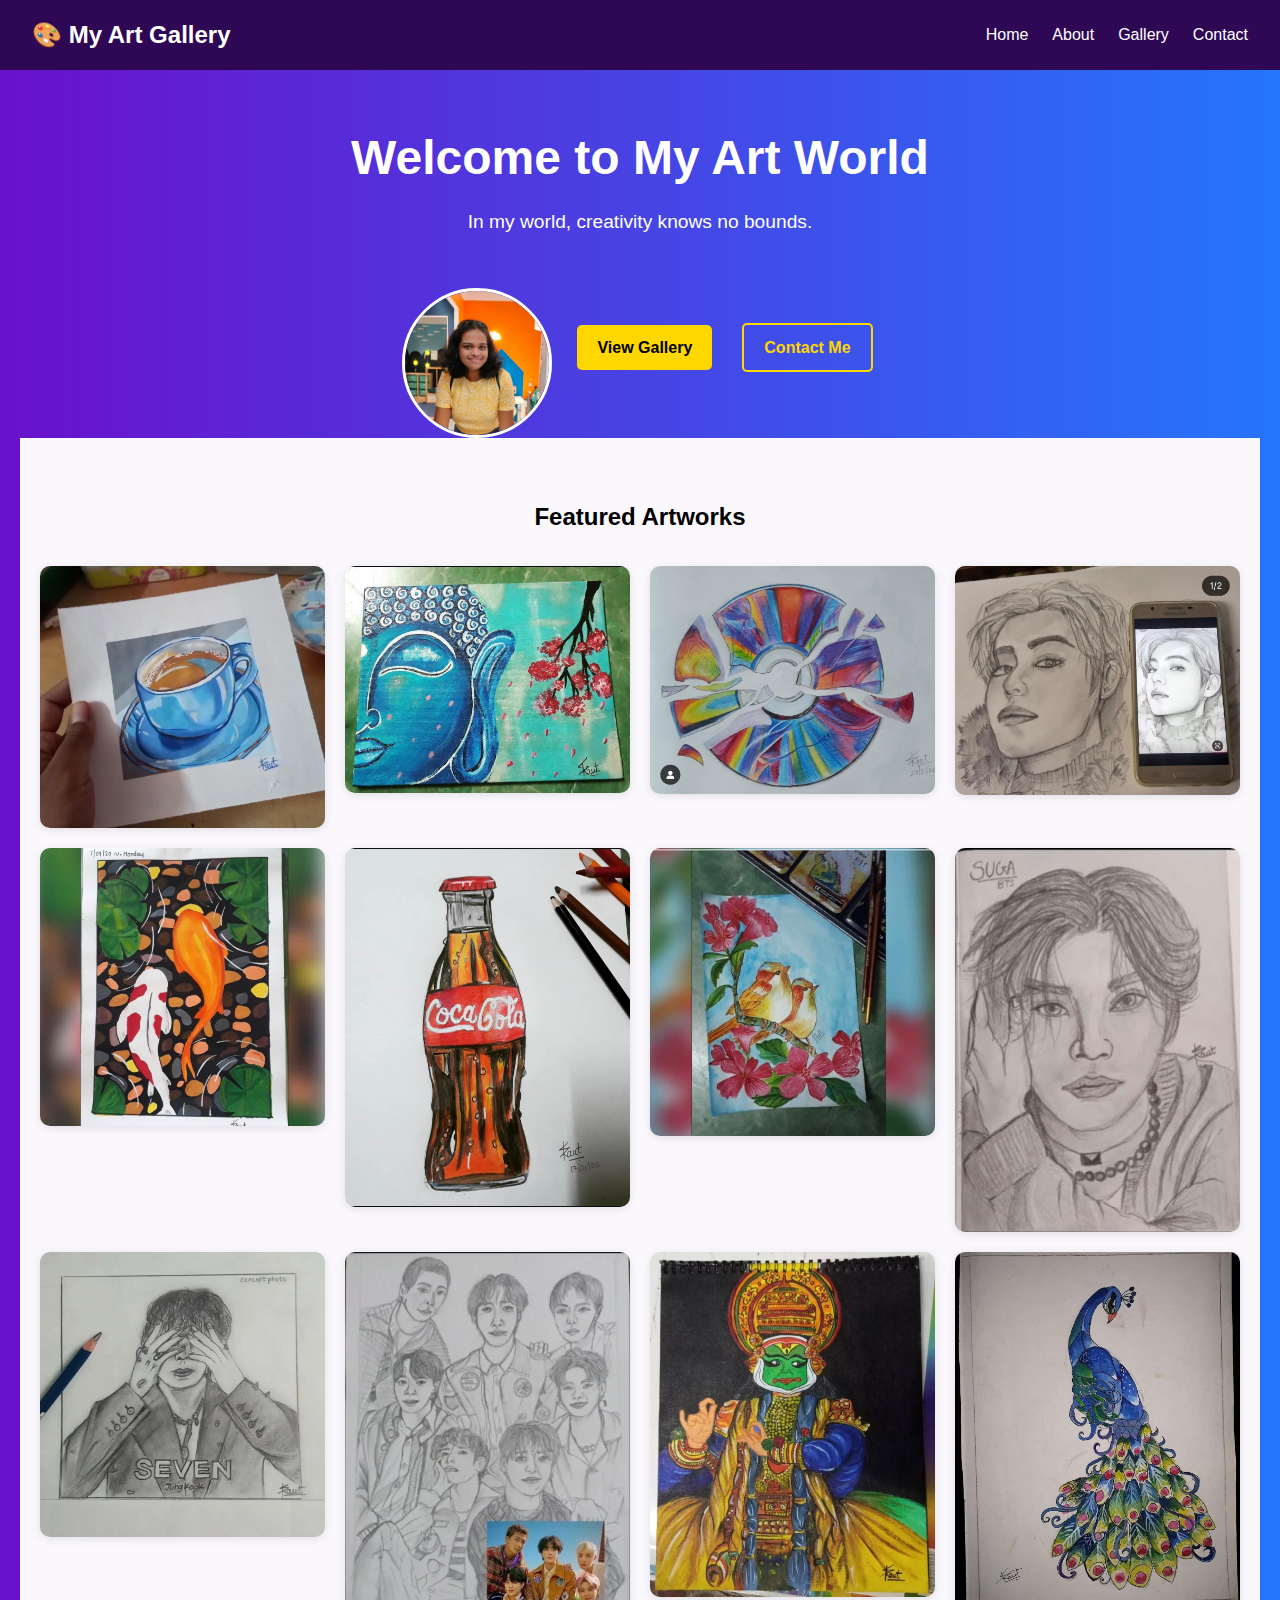
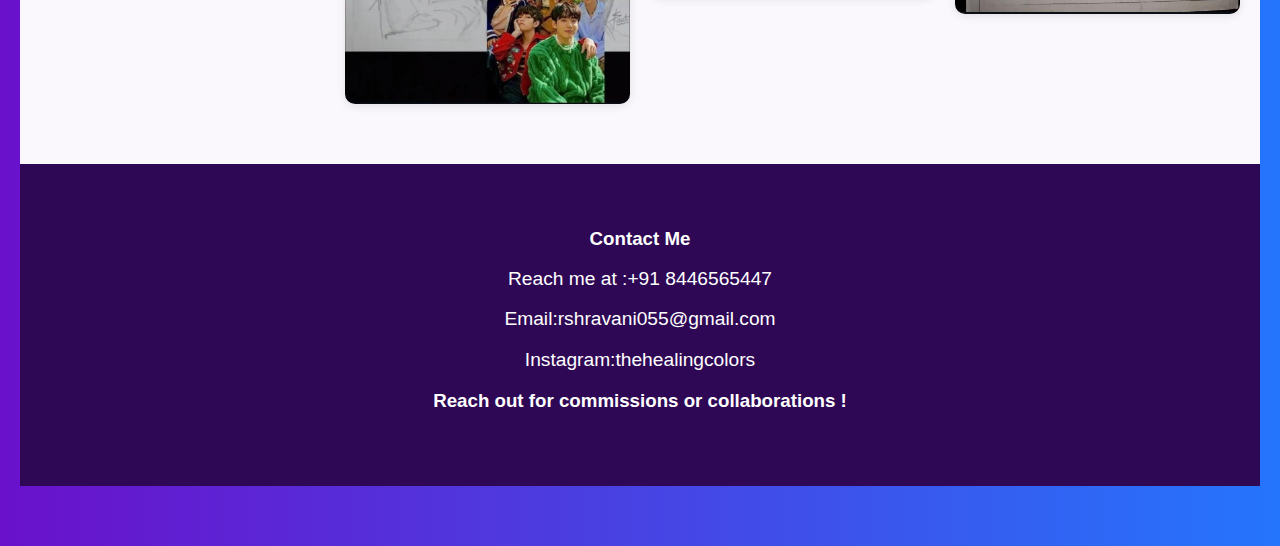
<file: responsive-landing-pg/index.html>
<!DOCTYPE html>
<html lang="en">
<head>
  <meta charset="UTF-8" />
  <meta name="viewport" content="width=device-width, initial-scale=1.0"/>
  <title>My Art Gallery</title>
  <link rel="stylesheet" href="style.css" />
</head>
<body>
  <nav id="navbar">
    <div class="logo">🎨 My Art Gallery</div>
    <ul>
      <li><a href="#home">Home</a></li>
      <li><a href="#About_me">About</a></li>
      <li><a href="#gallery">Gallery</a></li>
      <li><a href="#contact">Contact</a></li>
    </ul>
  </nav>

  <header id="home">
    <h1>Welcome to My Art World</h1>
    <p>In my world, creativity knows no bounds.</p>
    <div class="home-buttons">
    <img src="13.jpg" alt="Shravani Raut" class="profile-img">
  <a href="#gallery" class="btn">View Gallery</a>
  <a href="#contact" class="btn outline">Contact Me</a>
</div>

  <section id="gallery">
    <h2>Featured Artworks</h2>
    <div class="gallery-grid">
      <img src="1.jpg" alt="Art 1">
      <img src="4.jpg" alt="Art 2">
      <img src="6.jpg" alt="Art 3">
      <img src="12.jpg" alt="Art 4">
      <img src="5.jpg" alt="Art 5">
      <img src="3.jpg" alt="Art 6">
      <img src="7.jpg" alt="Art 7">
      <img src="8.jpg" alt="Art 8">
      <img src="9.jpg" alt="Art 9">
      <img src="10.jpg" alt="Art 10">
      <img src="11.jpg" alt="Art 11">
      <img src="2.jpg" alt="Art 12">
       
    </div>
  </section>

  <section id="contact">
    <h3>Contact Me</h3>
    <p>Reach me at :+91 8446565447 </p>
    <p>Email:rshravani055@gmail.com</p> 
    <p>Instagram:thehealingcolors</p>
    <p> <h3>Reach out for commissions or collaborations !</h3></p>
  </section>

  <script src="script.js"></script>
</body>
</html>
</file>
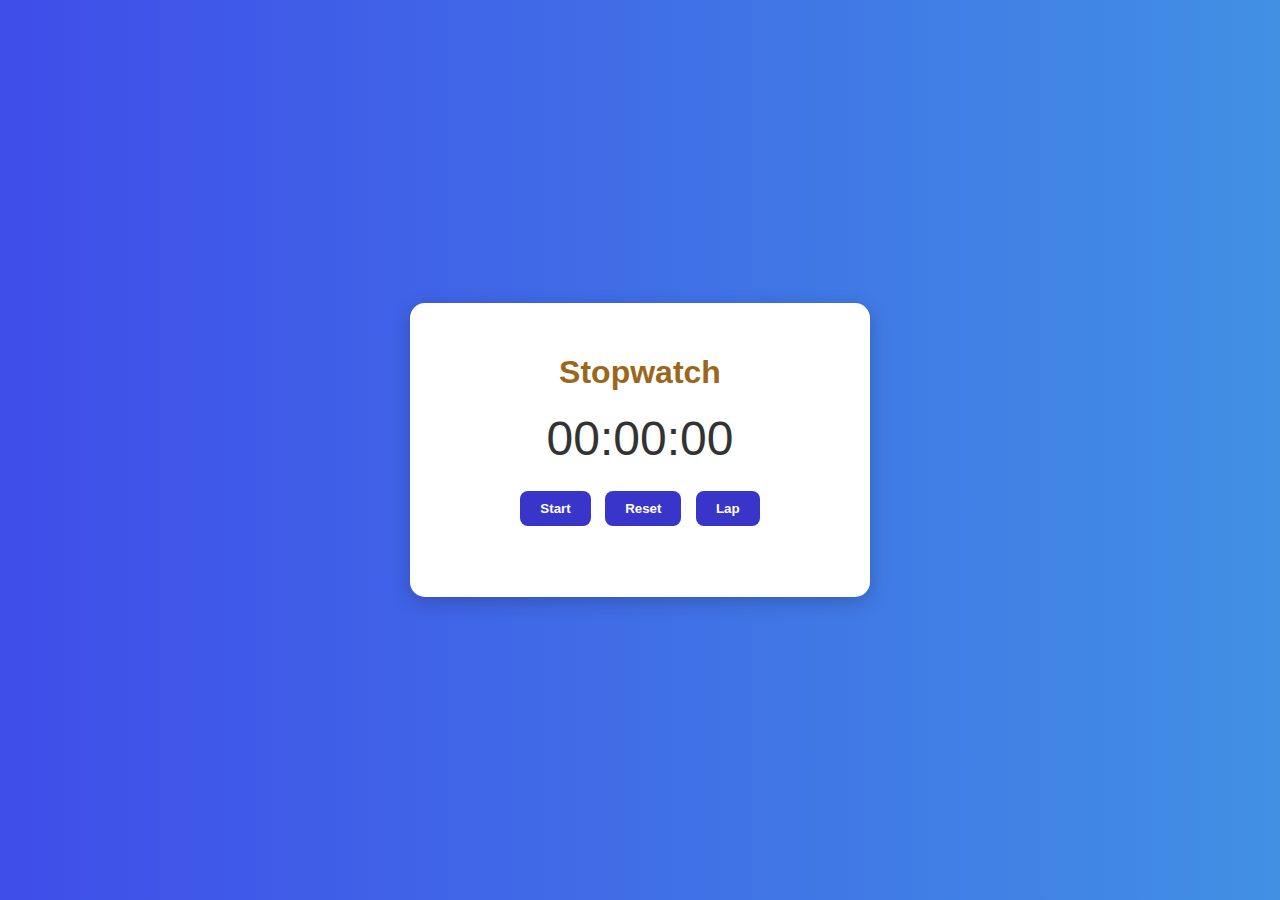
<file: task2/index.html>
<!DOCTYPE html>
<html lang="en">
<head>
  <meta charset="UTF-8" />
  <meta name="viewport" content="width=device-width, initial-scale=1.0"/>
  <title>Stopwatch App</title>
  <link rel="stylesheet" href="style.css" />
</head>
<body>
  <div class="container">
    <h1>Stopwatch</h1>
    <div id="display">00:00:00</div>
    <div class="buttons">
      <button id="startStop">Start</button>
      <button id="reset">Reset</button>
      <button id="lap">Lap</button>
    </div>
    <ul id="laps"></ul>
  </div>
  <script src="script.js"></script>
</body>
</html>
</file>
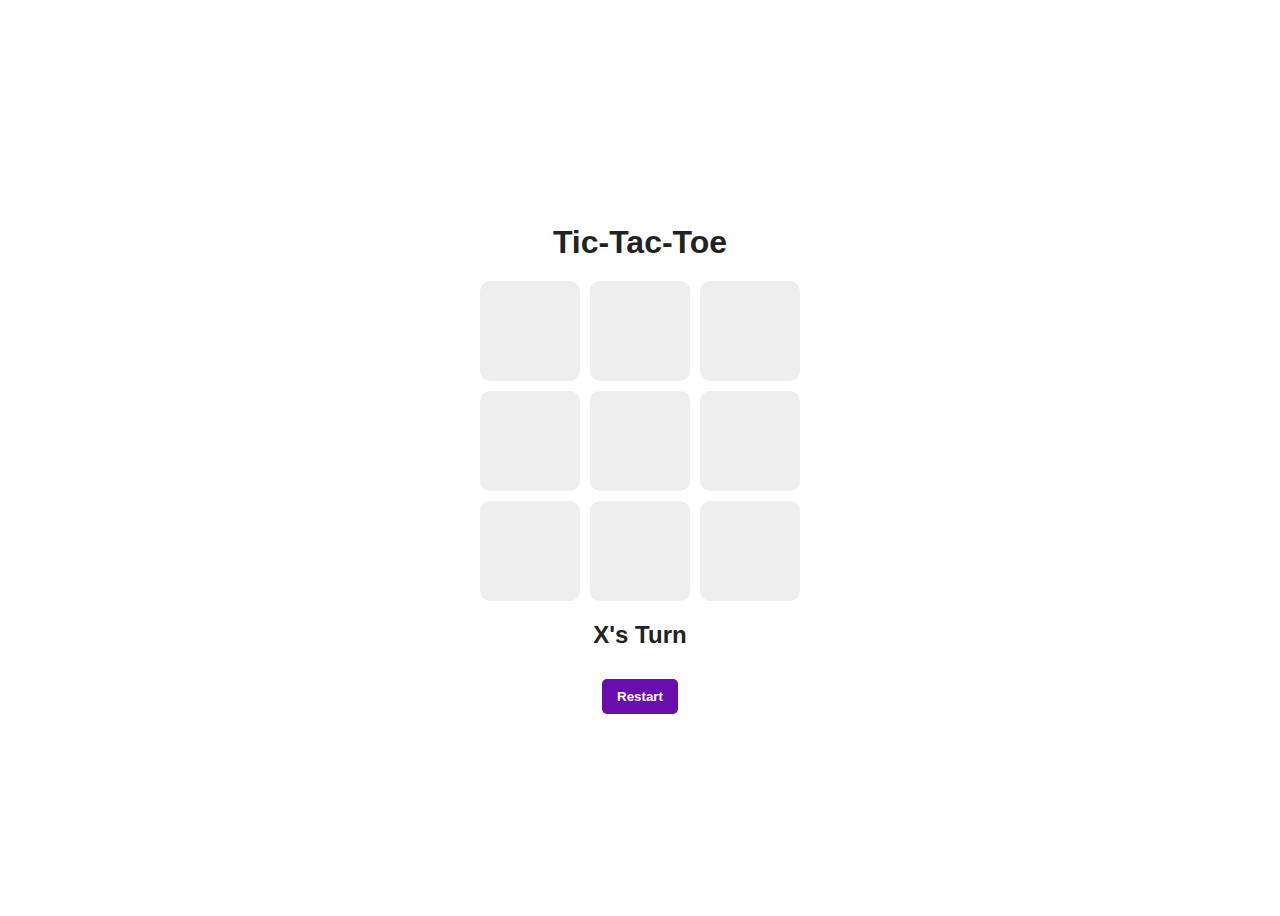
<file: task3/index.html>
<!DOCTYPE html>
<html lang="en">
<head>
  <meta charset="UTF-8" />
  <meta name="viewport" content="width=device-width, initial-scale=1.0"/>
  <title>Tic-Tac-Toe</title>
  <link rel="stylesheet" href="style.css" />
</head>
<body>
  <div class="container">
    <h1>Tic-Tac-Toe</h1>
    
    

    <div class="board" id="board">
      
      <div class="cell" data-cell></div>
      <div class="cell" data-cell></div>
      <div class="cell" data-cell></div>
      <div class="cell" data-cell></div>
      <div class="cell" data-cell></div>
      <div class="cell" data-cell></div>
      <div class="cell" data-cell></div>
      <div class="cell" data-cell></div>
      <div class="cell" data-cell></div>
    </div>

    <h2 id="statusMessage">X's Turn</h2>
    <button id="restartBtn">Restart</button>
  </div>

  <script src="script.js"></script>
</body>
</html>
</file>
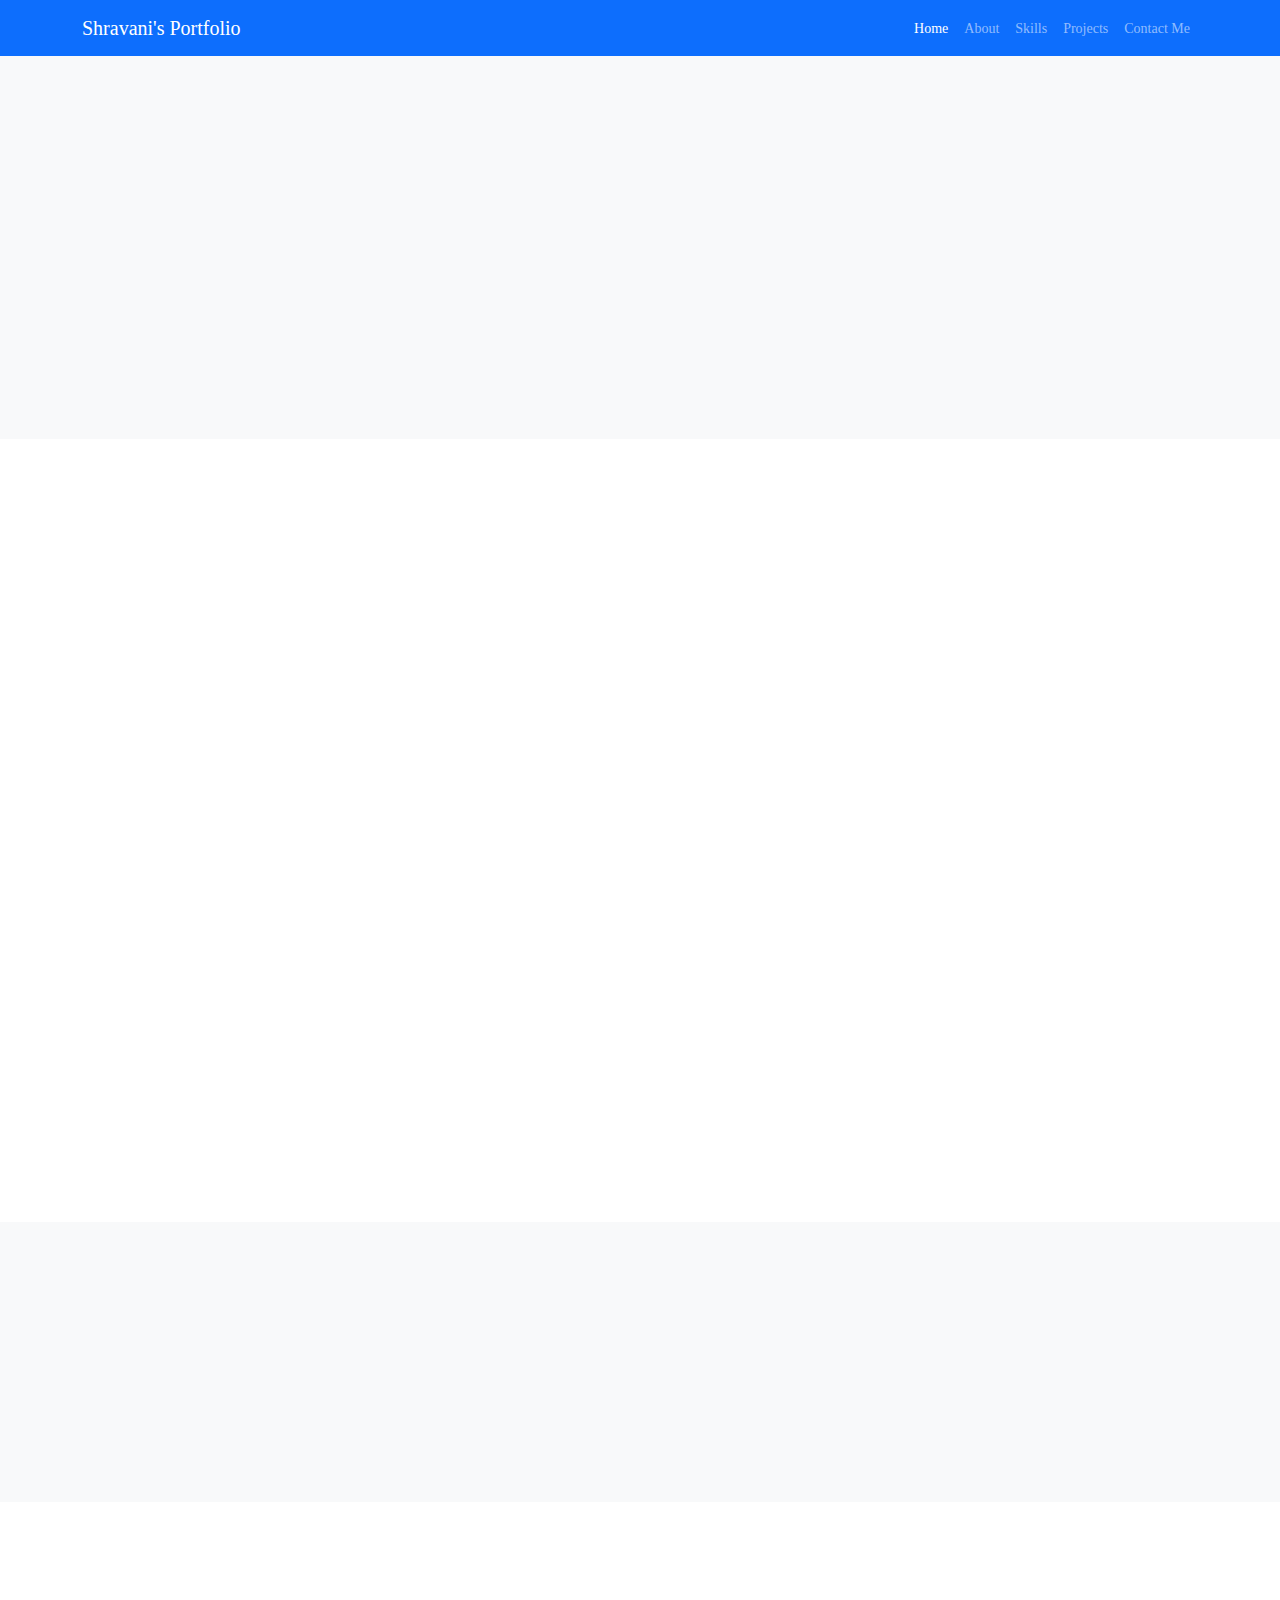
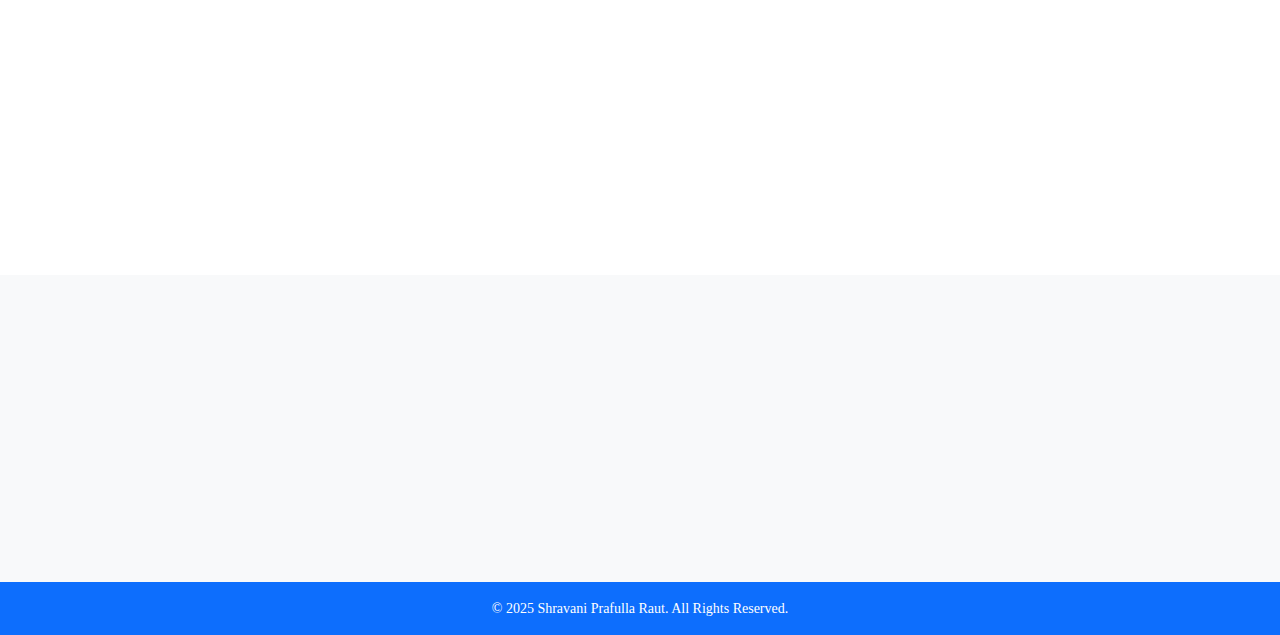
<file: task4/portfolio.html>
<!DOCTYPE html>
<html lang="en">
<head>
    <meta charset="UTF-8">
    <meta name="viewport" content="width=device-width, initial-scale=1.0">
    <title>Shravani Prafulla Raut - Portfolio</title>
    <!-- Bootstrap CSS -->
    <link href="https://cdn.jsdelivr.net/npm/bootstrap@5.3.0/dist/css/bootstrap.min.css" rel="stylesheet">
    <style>
        html {
            scroll-behavior: smooth;
        }
        body {
            font-family: 'Times New Roman', Times, serif;
            font-size: 14px;
        }
        h1, h2, h3, h4 {
            font-size: 18px;
        }
        .btn-linkedin {
            font-size: 12px;
        }
        .fade-in {
            opacity: 0;
            transform: translateY(20px);
            animation: fadeInUp 1s forwards;
        }
        @keyframes fadeInUp {
            to {
                opacity: 1;
                transform: translateY(0);
            }
        }
    </style>
</head>
<body>

<!-- Navbar -->
<nav class="navbar navbar-expand-lg navbar-dark bg-primary sticky-top">
    <div class="container">
        <a class="navbar-brand" href="#">Shravani's Portfolio</a>
        <button class="navbar-toggler" type="button" data-bs-toggle="collapse" data-bs-target="#navbarNav">
            <span class="navbar-toggler-icon"></span>
        </button>
        <div class="collapse navbar-collapse" id="navbarNav">
            <ul class="navbar-nav ms-auto">
                <li class="nav-item"><a class="nav-link active" href="#home">Home</a></li>
                <li class="nav-item"><a class="nav-link" href="#about">About</a></li>
                <li class="nav-item"><a class="nav-link" href="#skills">Skills</a></li>
                <li class="nav-item"><a class="nav-link" href="#projects">Projects</a></li>
                <li class="nav-item"><a class="nav-link" href="#contact">Contact Me</a></li>
            </ul>
        </div>
    </div>
</nav>

<!-- Home Section -->
<section id="home" class="py-5 text-center bg-light">
    <div class="container fade-in">
        <img src="photo.jpg" alt="Profile Photo" class="rounded-circle mb-3" width="150" height="150">
        <h1 class="display-4">Hi, I'm Shravani Prafulla Raut</h1>
        <p class="lead">Web Developer | Tech Enthusiast | IT Student</p>
    </div>
</section>

<!-- About Me Section -->
<section id="about" class="py-5">
    <div class="container fade-in">
        <h2 class="text-center mb-4">About Me</h2>
        <p>Hi, I'm <strong>Shravani Prafulla Raut</strong>, a passionate and driven web developer currently pursuing a <strong>Bachelor of Engineering (B.E.) in Information Technology</strong> from <strong>Terna Engineering College</strong>. I have a strong foundation in programming and data handling, and I enjoy building responsive, interactive, and efficient digital solutions.</p>
        
        <h4 class="mt-4">🎓 Education</h4>
        <ul>
            <li>Pursuing <strong>Bachelor of Engineering in Information Technology</strong></li>
            <li>Terna Engineering College, Nerul, Navi Mumbai</li>
            <li>Expected Year of Graduation: 2027</li>
        </ul>

        <h4 class="mt-4">🛠️ Skills</h4>
        <ul>
            <li><strong>Programming Languages:</strong> C, C++, Java, Python</li>
            <li><strong>Database & Data Tools:</strong> SQL, Power BI</li>
            <li><strong>Web Development:</strong> HTML, CSS, Bootstrap (Basic knowledge)</li>
            <li><strong>Other:</strong> Logical Thinking, Problem-solving, Quick Learner</li>
        </ul>

        <h4 class="mt-4">🎨 Hobbies & Interests</h4>
        <ul>
            <li>Painting</li>
            <li>Reading</li>
            <li>Playing Sports: Swimming, Tug of War, Volleyball, Badminton</li>
        </ul>

        <h4 class="mt-4">💡 What I Love Doing</h4>
        <ul>
            <li>Exploring new technologies and tools</li>
            <li>Building clean, user-friendly websites and applications</li>
            <li>Improving my programming skills through continuous practice</li>
            <li>Turning ideas into real-world solutions through code</li>
            <li>Staying active through sports and outdoor activities</li>
        </ul>

        <p class="mt-3">
            <a href="resume.pdf" target="_blank" class="btn btn-secondary">View My Resume</a>
        </p>
    </div>
</section>

<!-- Skills Section -->
<section id="skills" class="py-5 bg-light">
    <div class="container fade-in">
        <h2 class="text-center mb-4">My Skills</h2>
        <div class="row text-center">
            <div class="col-md-3 mb-3">
                <div class="p-3 bg-white shadow rounded">C</div>
            </div>
            <div class="col-md-3 mb-3">
                <div class="p-3 bg-white shadow rounded">C++</div>
            </div>
            <div class="col-md-3 mb-3">
                <div class="p-3 bg-white shadow rounded">Java</div>
            </div>
            <div class="col-md-3 mb-3">
                <div class="p-3 bg-white shadow rounded">Python</div>
            </div>
            <div class="col-md-3 mb-3">
                <div class="p-3 bg-white shadow rounded">SQL</div>
            </div>
            <div class="col-md-3 mb-3">
                <div class="p-3 bg-white shadow rounded">Power BI</div>
            </div>
            <div class="col-md-3 mb-3">
                <div class="p-3 bg-white shadow rounded">HTML & CSS</div>
            </div>
            <div class="col-md-3 mb-3">
                <div class="p-3 bg-white shadow rounded">Bootstrap</div>
            </div>
        </div>
    </div>
</section>

<!-- Projects Section -->
<section id="projects" class="py-5">
    <div class="container fade-in">
        <h2 class="text-center mb-4">Projects</h2>
        <div class="row">
            <div class="col-md-4 mb-3">
                <div class="card h-100">
                    <div class="card-body">
                        <h5 class="card-title">Travel and Tourism Management System</h5>
                        <p class="card-text">This project showcases famous tourist destinations across India with detailed information on popular cities like Mumbai, Delhi, Rajasthan, and more. Users can explore key attractions, ideal times to visit, suggested itineraries, and estimated travel expenses, making it a helpful guide for planning domestic travel.</p>
                    </div>
                </div>
            </div>
            <div class="col-md-4 mb-3">
                <div class="card h-100">
                    <div class="card-body">
                        <h5 class="card-title">Workspace Management System</h5>
                        <p class="card-text">A feature-rich workspace management application designed to simplify team coordination. It offers separate logins for users and administrators. Admins can assign tasks, schedule meetings, monitor progress through interactive pie charts, and maintain daily attendance records — ensuring efficient work management and seamless collaboration.</p>
                    </div>
                </div>
            </div>
            <div class="col-md-4 mb-3">
                <div class="card h-100">
                    <div class="card-body">
                        <h5 class="card-title">Video Call Based App</h5>
                        <p class="card-text">A simple yet functional video calling application developed using localhost servers. It enables real-time video communication between users over the local network, offering a basic alternative to platforms like Zoom for small-scale or internal meetings.</p>
                    </div>
                </div>
            </div>
        </div>
    </div>
</section>

<!-- Contact Section -->
<section id="contact" class="py-5 bg-light">
    <div class="container fade-in">
        <h2 class="text-center mb-4">Contact Me</h2>
        <p class="text-center">Feel free to connect with me:</p>
        <div class="text-center">
            <p><strong>Email (College):</strong> shravaniraut2324@ternaengg.ac.in</p>
            <p><strong>Email (Personal):</strong> rshravani055@gmail.com</p>
            <p>
                <a href="https://www.linkedin.com/in/shravani-raut-a6b8a5278" target="_blank" class="btn btn-primary me-2 btn-linkedin">LinkedIn</a>
                <a href="https://github.com/Shravani2137" target="_blank" class="btn btn-dark">GitHub</a>
            </p>
        </div>
    </div>
</section>

<!-- Footer -->
<footer class="bg-primary text-white text-center py-3">
    &copy; 2025 Shravani Prafulla Raut. All Rights Reserved.
</footer>

<!-- Bootstrap JS -->
<script src="https://cdn.jsdelivr.net/npm/bootstrap@5.3.0/dist/js/bootstrap.bundle.min.js"></script>
</body>
</html>
</file>
<file: responsive-landing-pg/style.css>
* {
  margin: 0;
  padding: 0;
  box-sizing: border-box;
}
body {
  font-family: 'Segoe UI', sans-serif;
  line-height: 1.6;
}

/* Navbar */
nav {
  position: fixed;
  top: 0;
  width: 100%;
  background-color: #2e0854;
  color: white;
  padding: 1rem 2rem;
  display: flex;
  justify-content: space-between;
  align-items: center;
  z-index: 1000;
  transition: background-color 0.3s;
}
nav.scrolled {
  background-color: #1f1b2e;
}
nav .logo {
  font-size: 1.5rem;
  font-weight: bold;
}
nav ul {
  list-style: none;
  display: flex;
  gap: 1.5rem;
}
nav ul li a {
  color: white;
  text-decoration: none;
  font-weight: 500;
  transition: color 0.3s;
}
nav ul li a:hover {
  color: #ffd700;
}

/* Header */
header {
  background: linear-gradient(to right, #6a11cb, #2575fc);
  color: white;
  padding: 120px 20px 60px;
  text-align: center;
}
header h1 {
  font-size: 3rem;
}
header p {
  font-size: 1.2rem;
  margin-top: 10px;
}

/* Gallery */
#gallery {
  padding: 60px 20px;
  background-color: #faf7fd;
  text-align: center;
}
.gallery-grid {
  display: grid;
  grid-template-columns: repeat(auto-fit, minmax(250px, 1fr));
  gap: 20px;
  margin-top: 30px;
}
.gallery-grid img {
  width: 100%;
  border-radius: 10px;
  box-shadow: 0 2px 10px rgba(0, 0, 0, 0.1);
  transition: transform 0.3s;
}
.gallery-grid img:hover {
  transform: scale(1.05);
}

/* Contact */
#contact {
  padding: 60px 20px;
  background-color: #2e0854;
  color: white;
  text-align: center;
}

/* Responsive */
@media (max-width: 768px) {
  nav ul {
    flex-direction: column;
    background: #2e0854;
  }
}
.home-buttons {
  margin-top: 20px;
}
.btn {
  padding: 10px 20px;
  background-color: #ffd700;
  color: black;
  border: none;
  border-radius: 5px;
  text-decoration: none;
  font-weight: bold;
  margin: 5px;
}
.btn.outline {
  background-color: transparent;
  border: 2px solid #ffd700;
  color: #ffd700;
}
.profile-img {
  margin-top: 30px;
  width: 150px;
  height: 150px;
  border-radius: 50%;
  object-fit: cover;
  border: 3px solid white;
}
.button-group {
  display: flex;
  flex-direction: row;
  gap: 10px;
}
h2
{
color: black;  
}
.home-buttons {
    display: flex;              
    align-items: center;         
    justify-content: center;     
    gap: 20px;                   
    flex-wrap: wrap;          
}

.profile-img {
    width: 150px;               
    height: 150px;  /* Make image circular */
    object-fit: cover;
}
</file>
<file: task2/style.css>
body {
  font-family: 'Segoe UI', sans-serif;
  display: flex;
  justify-content: center;
  align-items: center;
  min-height: 100vh;
  background: linear-gradient(to right, #3f4de9, #4190e4);
  margin: 0;
}

.container {
  text-align: center;
  background: white;
  padding: 30px;
  border-radius: 15px;
  box-shadow: 0 5px 20px rgba(0,0,0,0.2);
  width: 90%;
  max-width: 400px;
}

h1 {
  margin-bottom: 20px;
  color: #9c661b;
}

#display {
  font-size: 3em;
  margin: 20px 0;
  color: #333;
}

.buttons button {
  padding: 10px 20px;
  margin: 5px;
  border: none;
  background-color: #3a35ca;
  color: white;
  border-radius: 8px;
  font-weight: bold;
  cursor: pointer;
  transition: background 0.3s;
}
.buttons button:hover {
  background-color: #dbbaf8;
}

#laps {
  margin-top: 20px;
  text-align: left;
  padding-left: 20px;
  max-height: 200px;
  overflow-y: auto;
}
#laps li {
  background: #f1f1f1;
  margin: 5px 0;
  padding: 5px 10px;
  border-radius: 5px;
}
</file>
<file: task3/style.css>
:root {
  --bg-color: #fff;
  --text-color: #222;
  --accent-color: #6a0dad;
  --cell-bg: #eee;
  --cell-hover: #ccc;
}

.dark-theme {
  --bg-color: #121212;
  --text-color: #f0f0f0;
  --accent-color: #00d4ff;
  --cell-bg: #1f1f1f;
  --cell-hover: #333;
}

body {
  background-color: var(--bg-color);
  color: var(--text-color);
  font-family: Arial, sans-serif;
  display: flex;
  justify-content: center;
  align-items: center;
  min-height: 100vh;
}

.container {
  text-align: center;
}

h1 {
  margin-bottom: 10px;
}

.board {
  display: grid;
  grid-template-columns: repeat(3, 100px);
  gap: 10px;
  margin: 20px auto;
}

.cell {
  width: 100px;
  height: 100px;
  background-color: var(--cell-bg);
  display: flex;
  justify-content: center;
  align-items: center;
  font-size: 2.5rem;
  cursor: pointer;
  border-radius: 10px;
  transition: background-color 0.3s;
}

.cell:hover {
  background-color: var(--cell-hover);
}

button {
  margin-top: 10px;
  padding: 10px 15px;
  font-weight: bold;
  border: none;
  background-color: var(--accent-color);
  color: white;
  border-radius: 5px;
  cursor: pointer;
}

button:hover {
  opacity: 0.9;
}
</file>
